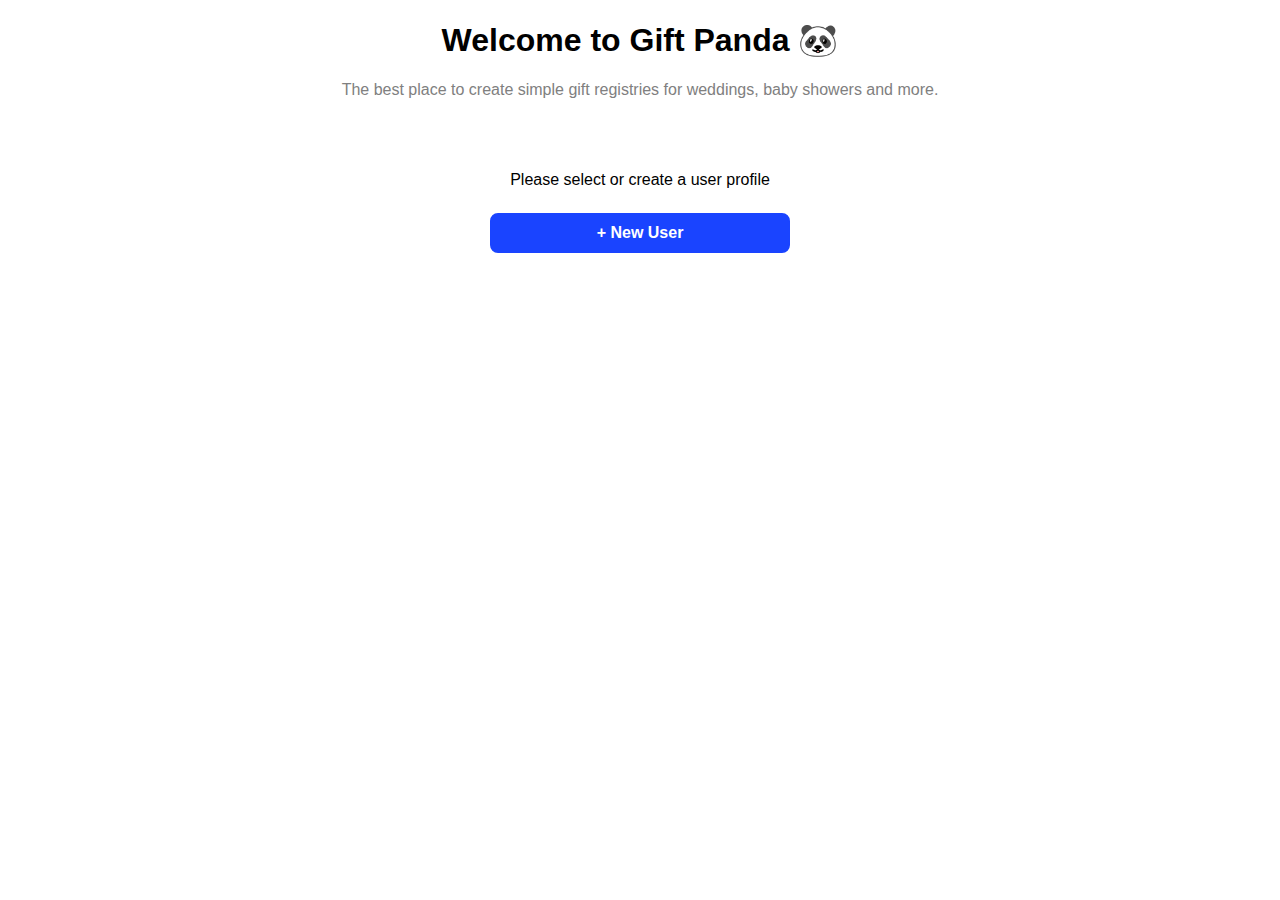
<file: index.html>
<!DOCTYPE html>
<html lang="en">
<head>
    <meta charset="UTF-8">
    <meta name="viewport" content="width=device-width, initial-scale=1.0">
    <title>Welcome page</title>
    <link href="./css/index.css" rel="stylesheet">
    <script type="module" src="./js/welcome.js"></script>
    <script type="module" src="./js/helpersfile.js"></script>
</head>
<body class="page-info">
    <div class="welcome-sec">
        <h1>
            Welcome to Gift Panda 🐼
        </h1>
        <p style="color: gray;">The best place to create simple gift registries for weddings, baby showers and more.</p>
        
        <div class="createuser-sec" style="padding-top: 40px;">
            <p>
                Please select or create a user profile
            </p>
            <div id="showuser-sec">
                
            </div>
        </div>

    </div>
</body>
</html>
</file>
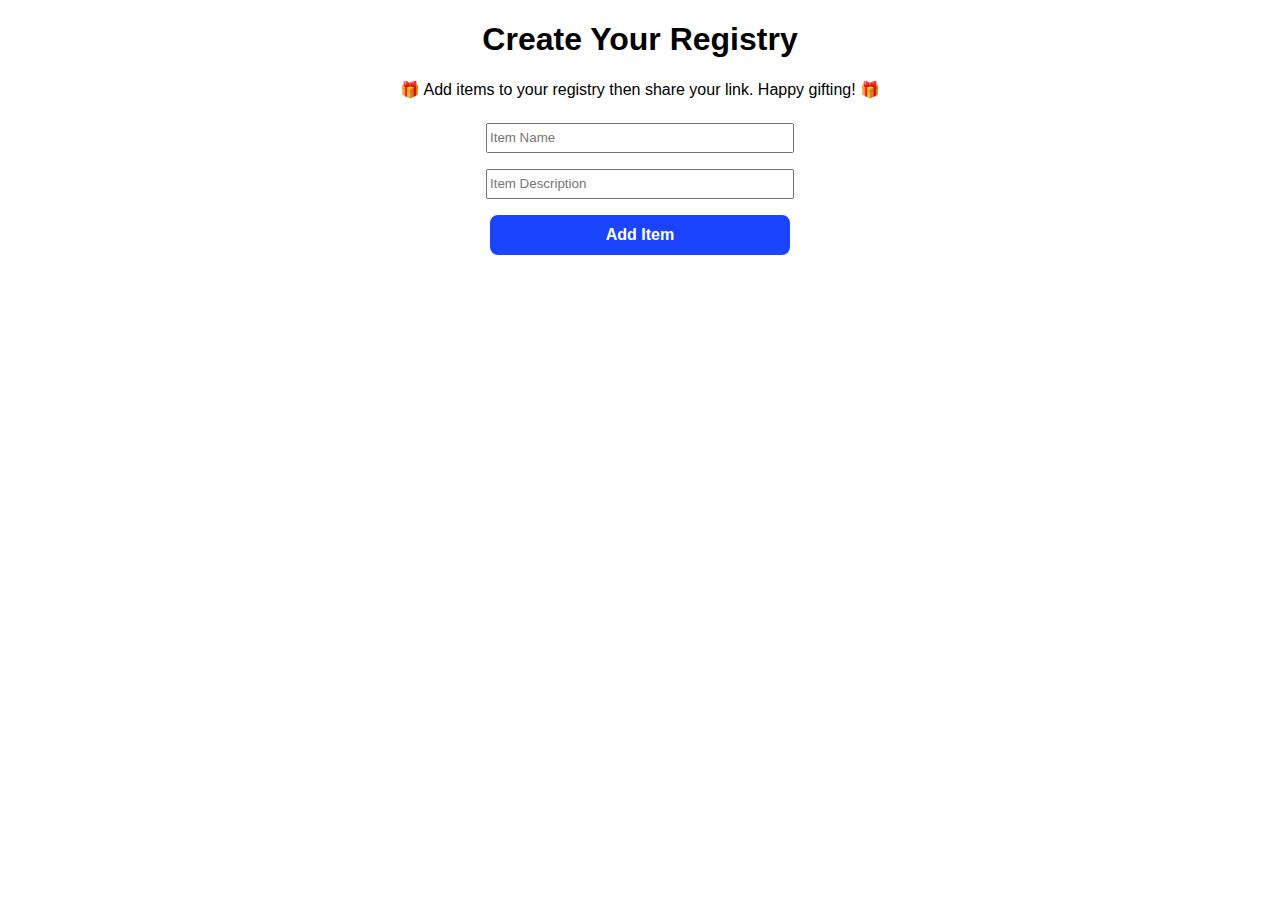
<file: buildreg.html>
<!DOCTYPE html>
<html lang="en">
<head>
    <meta charset="UTF-8">
    <meta name="viewport" content="width=device-width, initial-scale=1.0">
    <title>Create Registry</title>
    <link href="./css/index.css" rel="stylesheet">
    <script type="module" src="./js/buildreg.js"></script>
    <script type="module" src="./js/helpersfile.js"></script>
</head>

<body class="page-info">
    <h1>
        Create Your Registry
    </h1>
    <div id="profile-info">
        
    </div>
   
    <div class="form-sec">
        
        <form class="gift-sec" id="listform">
            <p>🎁  Add items to your registry then share your link. Happy gifting! 🎁</p>
            <div>
            <input class="input" type="text" placeholder="Item Name" id="itemName"> 
            </div>
            <div>
            <input class="input" type="textarea" placeholder="Item Description" id="itemDes">
            </div>
            <div>
                <button type="submit" id="btnsubprof">Add Item</button>
            </div>
        </form>
        <div id="showreg">
            
        </div>
    </div>
    
</body>
</html>
</file>
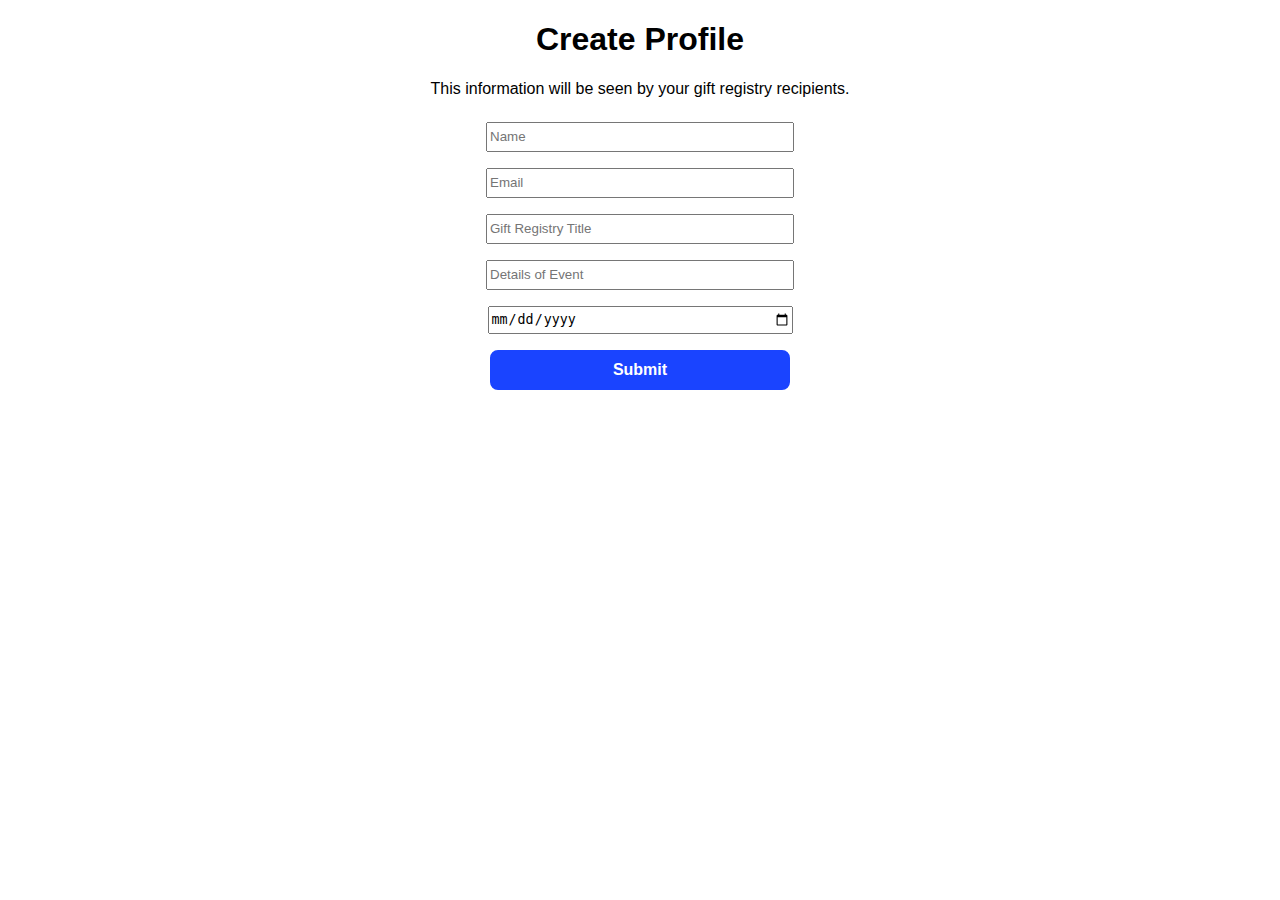
<file: createprofile.html>
<!DOCTYPE html>
<html lang="en">
<head>
    <meta charset="UTF-8">
    <meta name="viewport" content="width=device-width, initial-scale=1.0">
    <link href="./css/index.css" rel="stylesheet">
    <script type="module" src="./js/createprofile.js"></script>
    <script type="module" src="./js/helpersfile.js"></script>
    <title>Create profile</title>
</head>
<body class="page-info">
    <h1>
        Create Profile
    </h1>
    <p>This information will be seen by your gift registry recipients.</p>
    <div class="form-sec">
        <form class="inputs-sec" id="profileform">
            <div>
            <input class="input" type="text" placeholder="Name" id="userName"> 
            </div>
            <div>
            <input class="input" type="email" placeholder="Email" id="userEmail">
            </div>
            <div>
                <input class="input" type="text" placeholder="Gift Registry Title" id="userTitle">
            </div>
            <div>
                <input class="input" type="text" placeholder="Details of Event" id="userDetails">
            </div>
            <div>
                <input class="input" type="date" placeholder="Date of Event" id="userDate">
            </div>
            <div>
                <button type="submit" id="btnsubprof">Submit</button>
            </div>
        </form>
    </div>
</body>
</html>
</file>
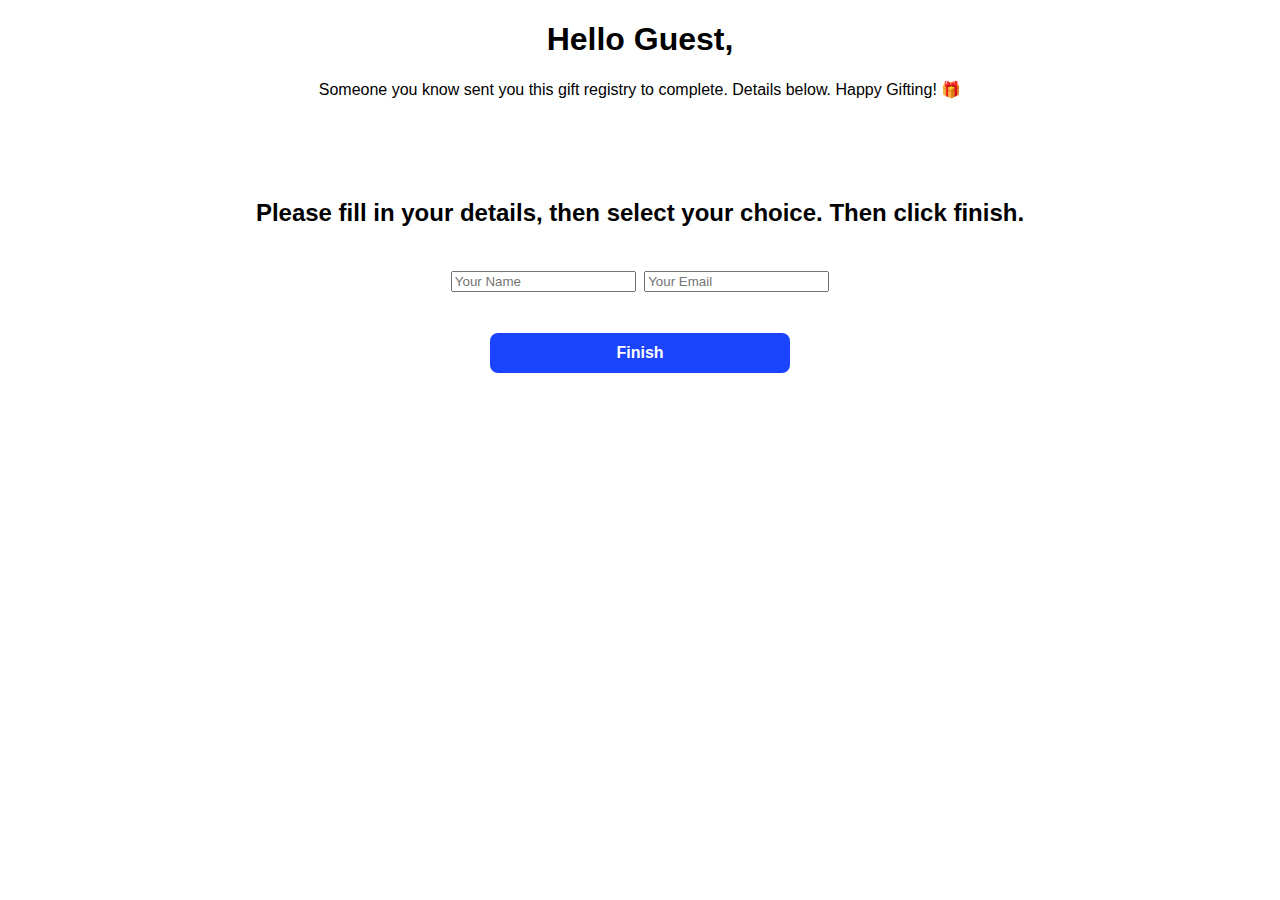
<file: registry.html>
<!DOCTYPE html>
<html lang="en">
<head>
    <meta charset="UTF-8">
    <meta name="viewport" content="width=device-width, initial-scale=1.0">
    <link href="./css/index.css" rel="stylesheet">
    <script type="module" src="./js/registry.js"></script>
    <script type="module" src="./js/helpersfile.js"></script>
    <title>Registry</title>
</head>
<body>
    <h1>
        Hello Guest, 
    </h1>
    <p>Someone you know sent you this gift registry to complete. Details below. Happy Gifting! 🎁</p>
    <div id="reg-list">
    </div>
    <h2 style="display: none;" id="emptyreg-msg">Currently no items in the gift registry. Check again later  🙂</h2>
    <div class="selection-area">
        <h2>
            Please fill in your details, then select your choice. Then click finish.
        </h2>
        <div class="guest-info">
            <input type="text" placeholder="Your Name" id="res-name"/>
            <input
                type=“email”
                placeholder="Your Email"
                id="res-email"
                pattern="/^[a-zA-Z0-9.!#$%&'*+/=?^_`{|}~-]+@[a-zA-Z0-9-]+(?:\.[a-zA-Z0-9-]+)*$/"
                required
            />
        </div>

        <div id="view-list">

        </div>

        <div>
            <button id="btnFinish">Finish</button>
        </div>
    </div>
</body>
</html>
</file>
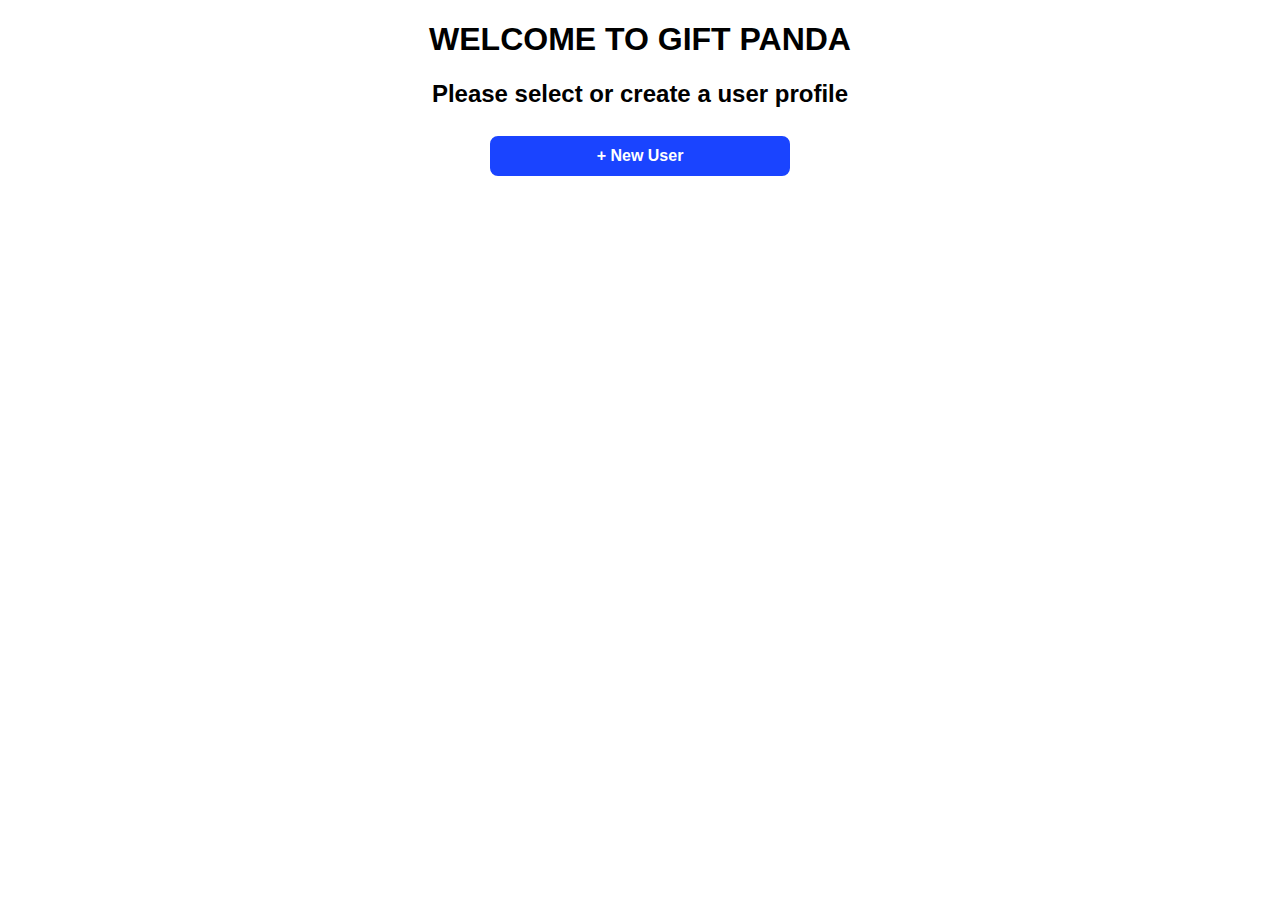
<file: welcome.html>
<!DOCTYPE html>
<html lang="en">
<head>
    <meta charset="UTF-8">
    <meta name="viewport" content="width=device-width, initial-scale=1.0">
    <title>Welcome page</title>
    <link href="./css/index.css" rel="stylesheet">
    <script type="module" src="./js/welcome.js"></script>
    <script type="module" src="./js/helpersfile.js"></script>
</head>
<body class="page-info">
    <div class="welcome-sec">
        <h1>
            WELCOME TO GIFT PANDA
        </h1>
        <h2>
            Please select or create a user profile
        </h2>
        <div id="showuser-sec">
            
        </div>

    </div>
</body>
</html>
</file>
<file: css/index.css>
html {
    font-family: -apple-system,BlinkMacSystemFont,Segoe UI,Roboto,Helvetica,Arial,Apple Color Emoji,Segoe UI Emoji,Segoe UI Symbol,sans-serif;
    -webkit-font-smoothing: antialiased;
    text-align: center;
   
}

.gift-sec{
    text-align: center;
    margin: auto;
    /* background-color:  #eff2f5; */
    background-color: white;
}

.showuser-sec {
    border: solid black 1px;
    width: 120px;
    padding: 12px;
    margin: auto;
}

.inputs-sec {
   margin: auto;
    
}

.inputs-sec .input {
    width: 300px;
    height: 24px;
    box-sizing: 4px;
    margin: 8px;
}

.gift-sec .input {
    width: 300px;
    height: 24px;
    box-sizing: 4px;
    margin: 8px;
}

#btnsubprof {
    padding: 4px;
    margin: 8px;
    width: 300px;
    height: 40px;
    color: white;
    font-size: 16px;
    font-weight: bolder;
    background-color:  #1a44ff;
    border: solid 2px  #1a44ff;
    border-radius: 8px;
}

.profileBtns {
    padding: 4px;
    margin: 8px;
    width: 300px;
    height: 40px;
    color: white;
    font-size: 16px;
    font-weight: bolder;
    background-color:  #1a44ff;
    border: solid 2px  #1a44ff;
    border-radius: 8px;
}

.yourdetails {
    margin: 60px;
    padding: 20px;
    box-shadow: 0 4px 2px 0 rgb(100 121 143 / 12%);
    background-color: #eff2f5;
    border-radius: 8px;
    text-align: center;

}

#showreg {
    margin: 50px;
    padding: 8px;
    font-size: large;
    text-align: initial;

}

#showreg .item-listed {
    border-top: rgb(209, 207, 207) solid 0.5px;
    display: flex;
    justify-content: space-between;
}

.giftRemove {
    width: 200px;
    flex-shrink: 0;
    height: 40px;
    margin-top: 12px;
}

.selection-area {
    margin: 60px;
    padding: 20px;
}

.selection-area .gift-listed {
    border-top: rgb(209, 207, 207) solid 0.5px;
    display: flex;
    justify-content: space-between;
    padding-top: 4px;
    text-align: initial;
}

.guest-info {
    margin: 32px;
    font-size: 30px;
    text-align: center;
}

/* .gift-listed {
    border-top: rgb(209, 207, 207) solid 0.5px;
    display: flex;
    justify-content: space-between;
} */

.selection-area #btnFinish {
    padding: 4px;
    margin: 8px;
    width: 300px;
    height: 40px;
    color: white;
    font-size: 16px;
    font-weight: bolder;
    background-color:  #1a44ff;
    border: solid 2px  #1a44ff;
    border-radius: 8px;
    text-align: center;
}
</file>
